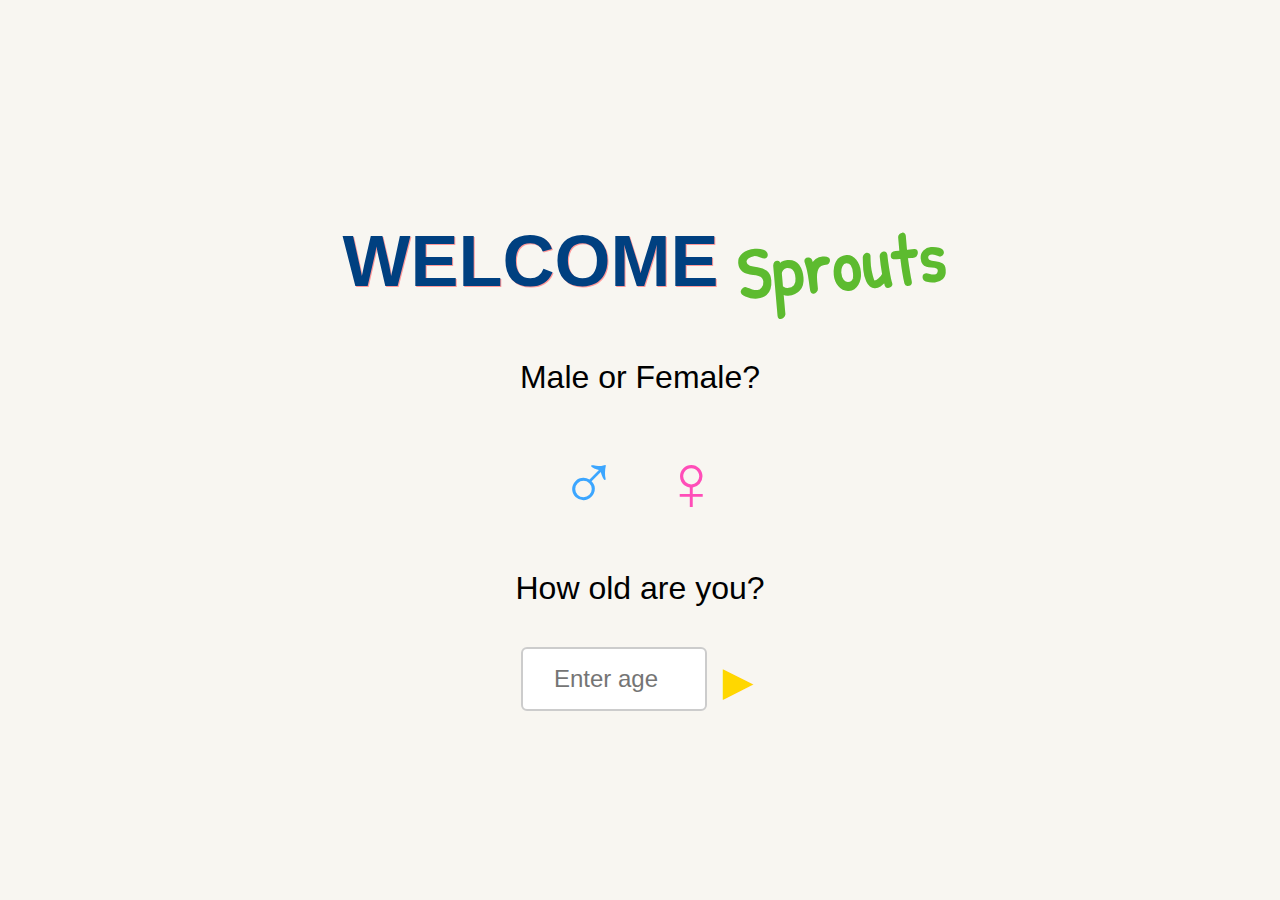
<file: frontend/Sprouts/index.html>
<!DOCTYPE html>
<html lang="en">
<head>
  <meta charset="UTF-8">
  <title>Welcome Sprouts</title>
  <link rel="stylesheet" href="style.css">
  <link href="https://fonts.googleapis.com/css2?family=Patrick+Hand&display=swap" rel="stylesheet">
</head>
<body>
  <div class="container">
    <h1>
      <span class="welcome-text">WELCOME</span>
      <span class="sprouts-text playful">Sprouts</span>
    </h1>

    <p>Male or Female?</p>
    <div class="gender-icons">
      <button class="gender-button" data-gender="male" aria-label="Male">&#9794;</button>
      <button class="gender-button" data-gender="female" aria-label="Female">&#9792;</button>
    </div>

    <p>How old are you?</p>
    <div class="age-group">
      <input class="age-input" type="number" placeholder="Enter age" />
      <button class="next-button" id="nextBtn" aria-label="Next">&#9654;</button>
    </div>
  </div>
</body>

  <script src="page1.js"></script>
</body>
</html>
</file>
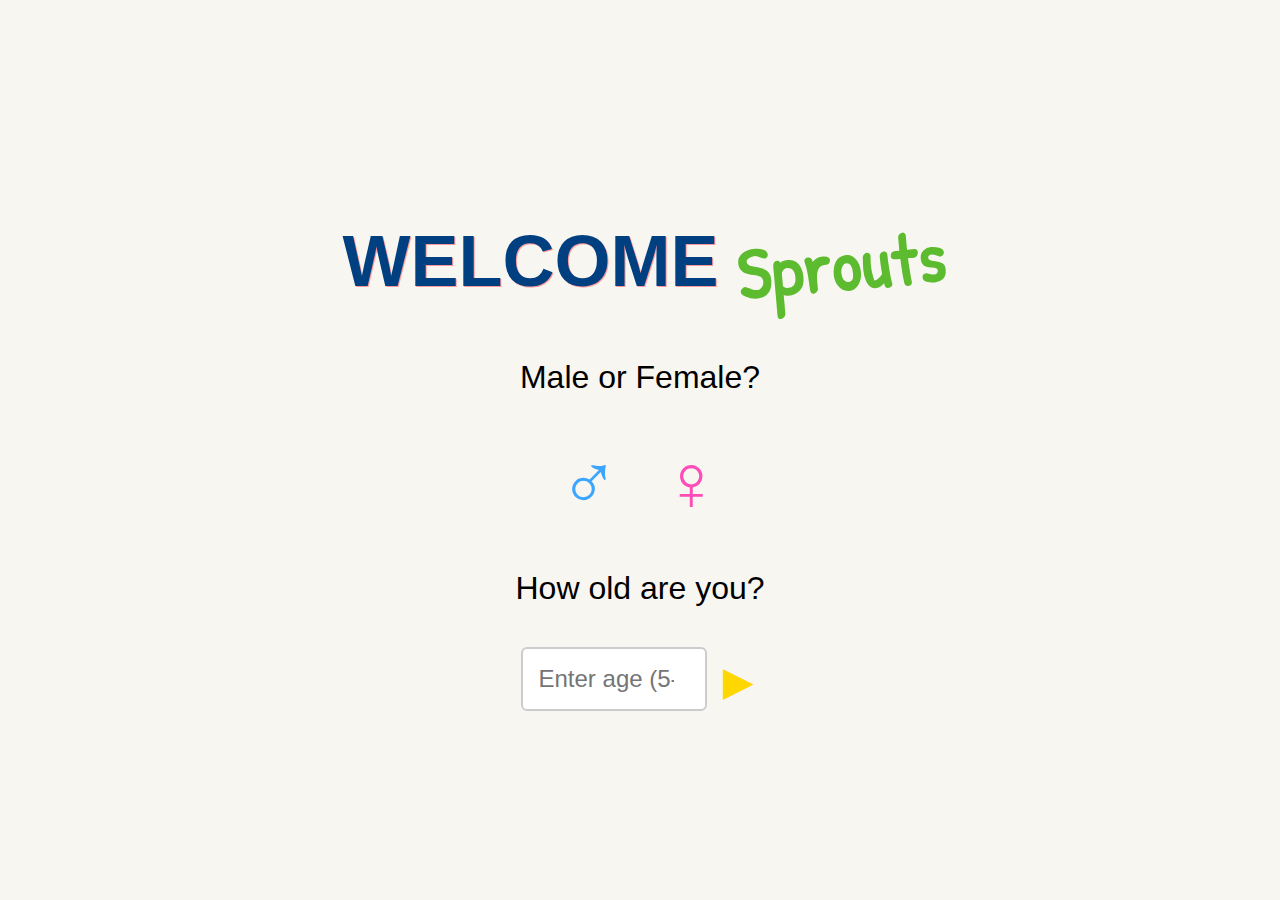
<file: frontend/Sprouts/page1.html>
<!DOCTYPE html>
<html lang="en">
<head>
  <meta charset="UTF-8">
  <title>Welcome Sprouts</title>
  <link rel="stylesheet" href="style.css">
  <link href="https://fonts.googleapis.com/css2?family=Patrick+Hand&display=swap" rel="stylesheet">
</head>
<body>
  <div class="container">
    <h1>
      <span class="welcome-text">WELCOME</span>
      <span class="sprouts-text playful">Sprouts</span>
    </h1>

    <p>Male or Female?</p>
    <div class="gender-icons">
      <button class="gender-button" data-gender="male" aria-label="Male">&#9794;</button>
      <button class="gender-button" data-gender="female" aria-label="Female">&#9792;</button>
    </div>

    <p>How old are you?</p>
    <div class="age-group">
      <input class="age-input" type="number" placeholder="Enter age (5-18)" />
      <button class="next-button" id="nextBtn" aria-label="Next">&#9654;</button>
    </div>
  </div>

  <script src="page1.js"></script>
</body>
</html>
</file>
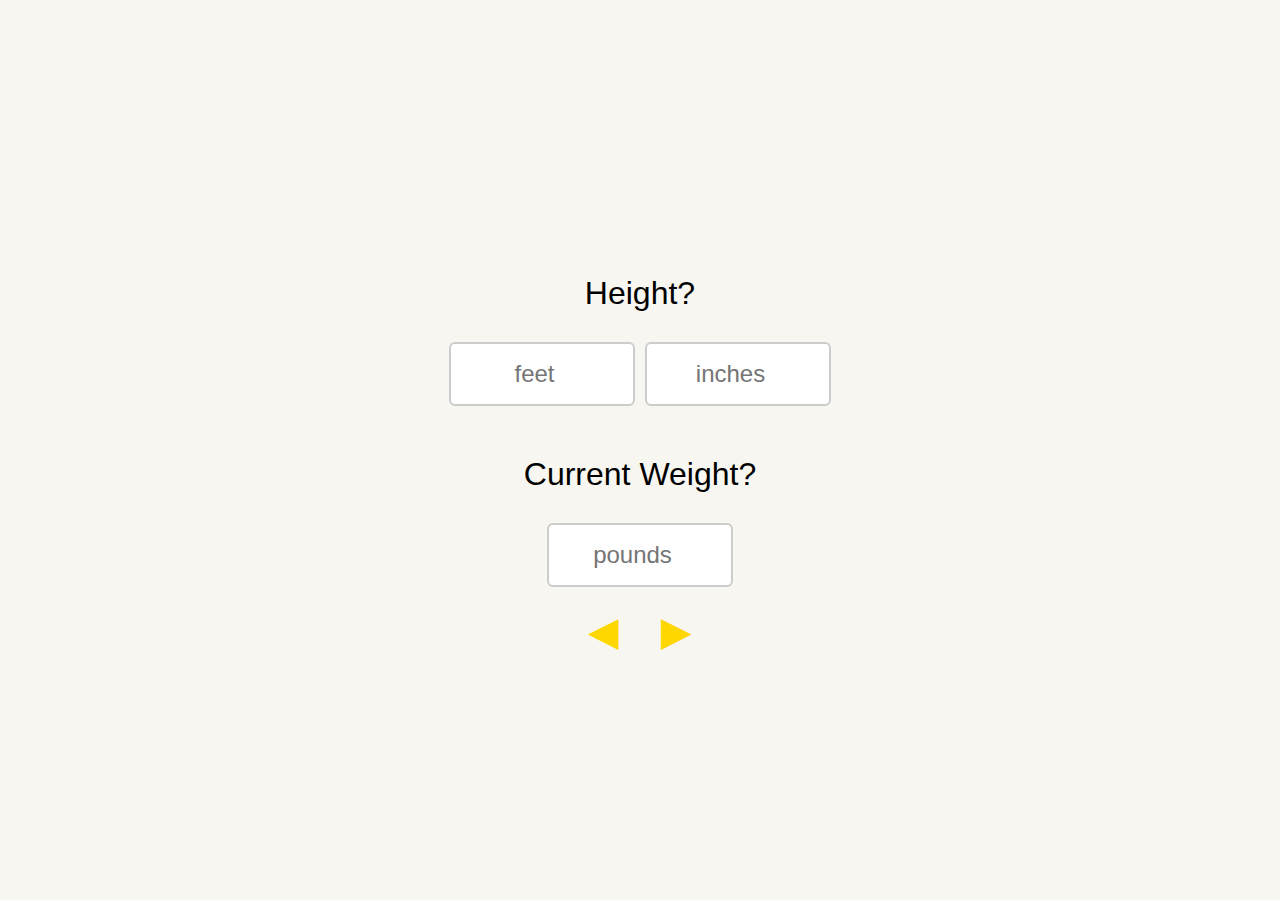
<file: frontend/Sprouts/page2.html>
<!DOCTYPE html>
<html lang="en">
<head>
  <meta charset="UTF-8">
  <title>Height & Weight</title>
  <link rel="stylesheet" href="style.css">
</head>
<body>
  <div class="container">
    <p>Height?</p>
    <div class="height-group">
      <input type="number" id="feet" placeholder="feet">
      <input type="number" id="inches" placeholder="inches">
    </div>

    <p>Current Weight?</p>
    <input type="number" id="weight" placeholder="pounds">

    <div class="nav-buttons">
      <button id="backBtn">&#9664;</button>
      <button id="nextBtn">&#9654;</button>
    </div>
  </div>

  <script src="page2.js"></script>
</body>
</html>
</file>
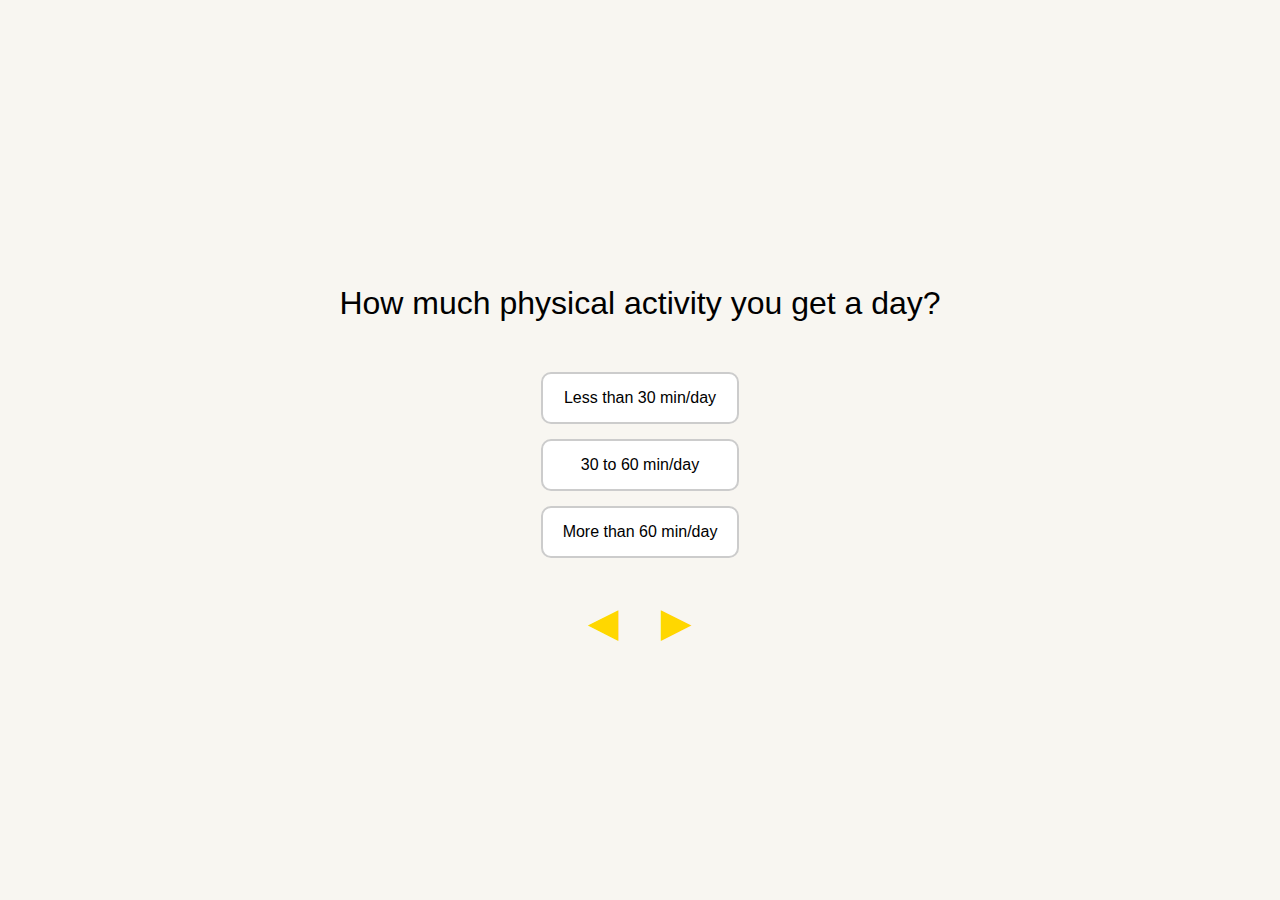
<file: frontend/Sprouts/page3.html>
<!DOCTYPE html>
<html lang="en">
<head>
  <meta charset="UTF-8">
  <title>Physical Activity</title>
  <link rel="stylesheet" href="style.css">
</head>
<body>
  <div class="container">
    <p>How much physical activity you get a day?</p>
    <div class="activity-options">
      <button class="activity-button" data-activity="less">Less than 30 min/day</button>
      <button class="activity-button" data-activity="moderate">30 to 60 min/day</button>
      <button class="activity-button" data-activity="more">More than 60 min/day</button>
    </div>

    <div class="nav-buttons">
      <button id="backBtn">&#9664;</button>
      <button id="nextBtn">&#9654;</button>
    </div>
  </div>

  <script src="page3.js"></script>
</body>
</html>
</file>
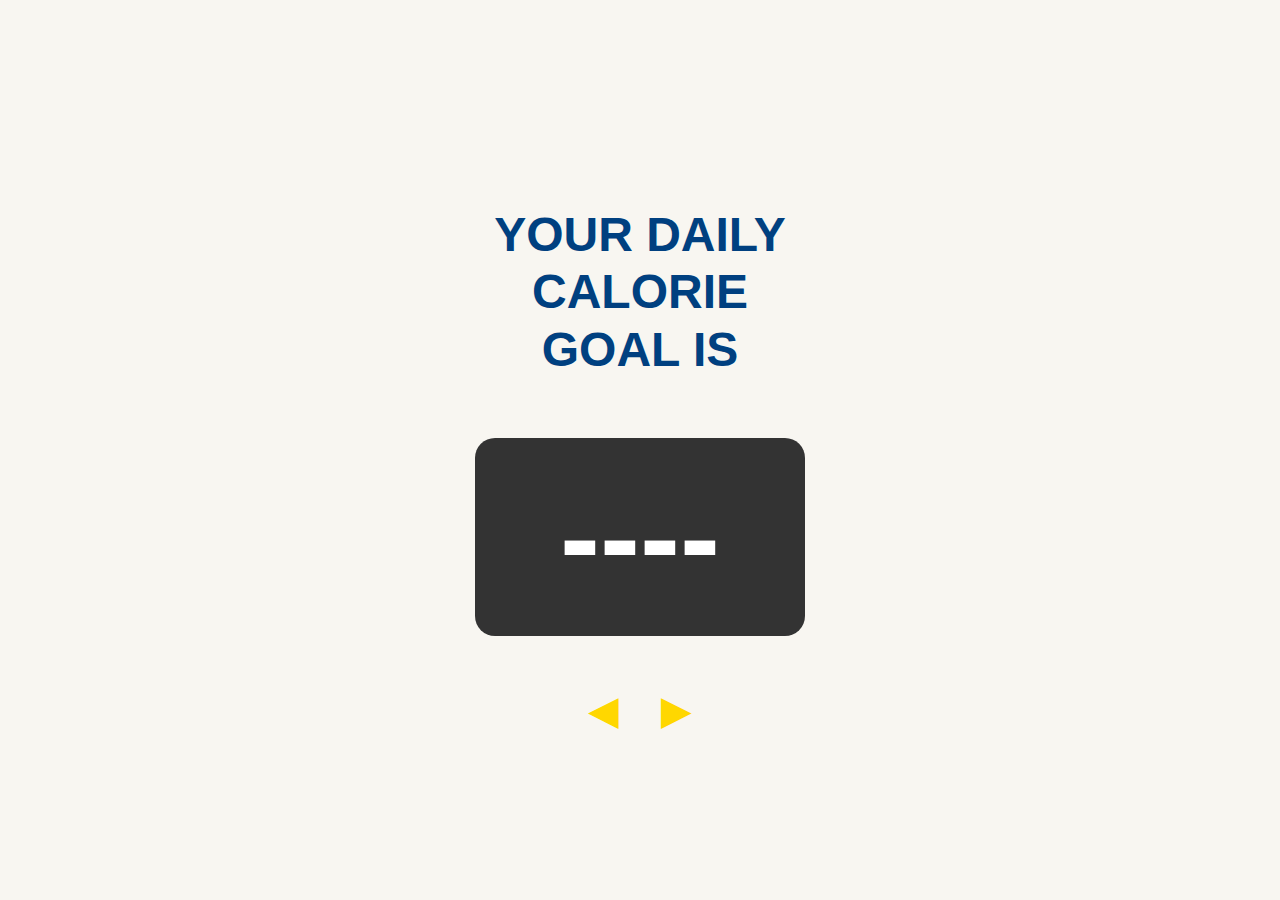
<file: frontend/Sprouts/page4.html>
<!DOCTYPE html>
<html lang="en">
<head>
  <meta charset="UTF-8">
  <title>Calorie Goal</title>
  <link rel="stylesheet" href="style.css">
</head>
<body>
  <div class="container">
    <h2 class="calorie-title">YOUR DAILY<br>CALORIE<br>GOAL IS</h2>
    <div class="calorie-display" id="calorieAmount">----</div>

    <div class="nav-buttons">
      <button id="backBtn">&#9664;</button>
      <button id="nextBtn">&#9654;</button>
    </div>
  </div>

  <script src="page4.js"></script>
</body>
</html>
</file>
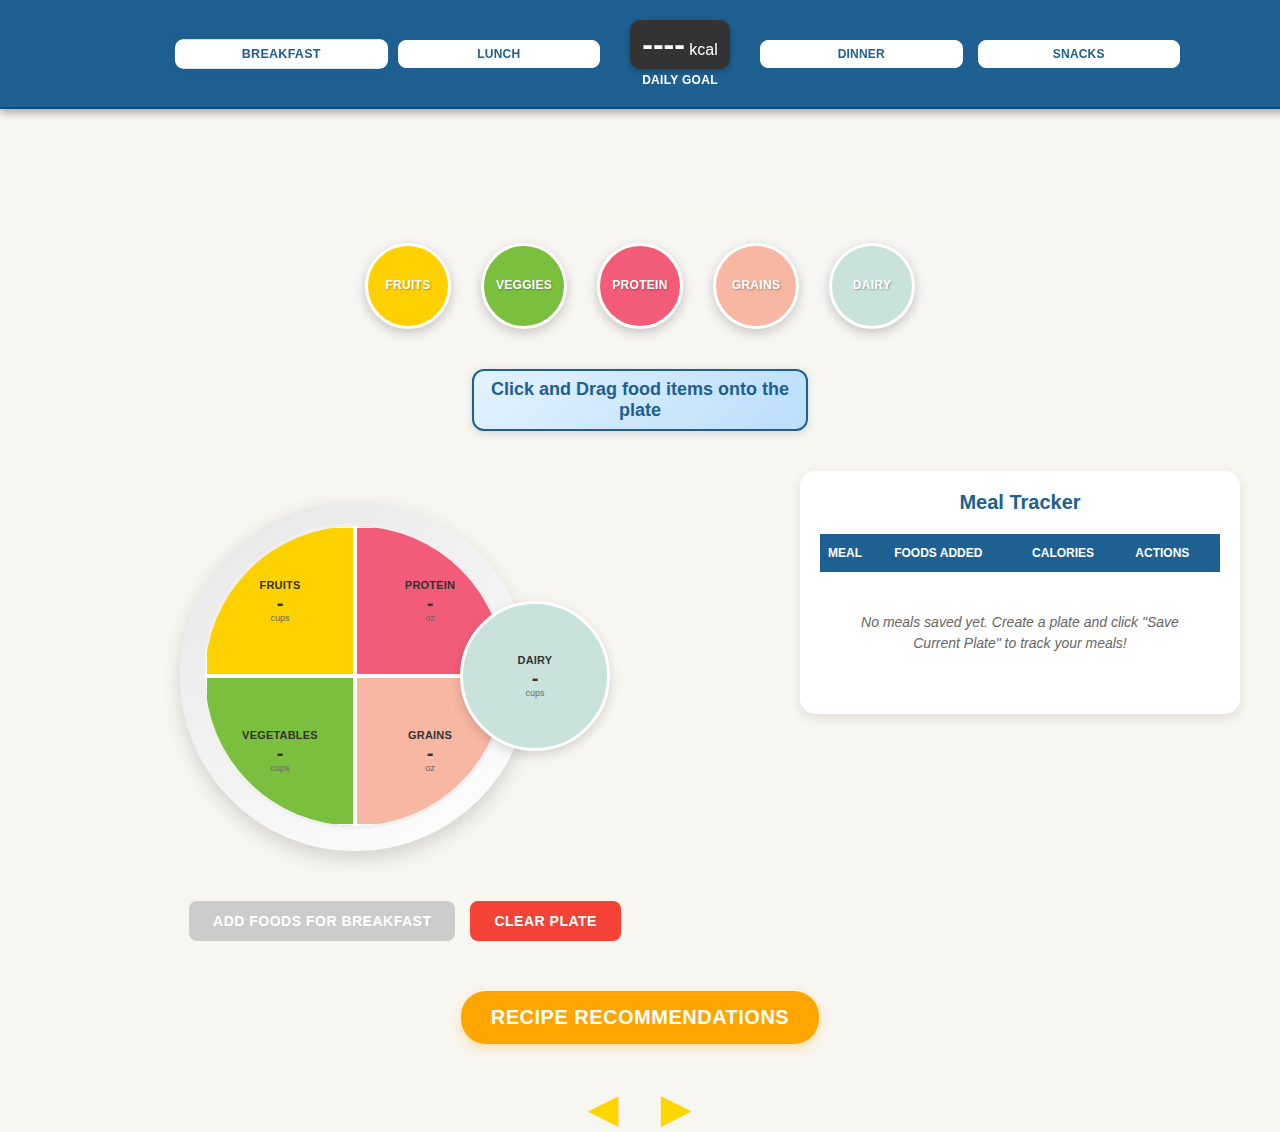
<file: frontend/Sprouts/page5.html>
<!DOCTYPE html>
<html lang="en">
<head>
  <meta charset="UTF-8">
  <title>Nutrition Plate</title>
  <link rel="stylesheet" href="style.css">
</head>
<body id="calorieHeaderBar">
  <div class="calorie-header-bar">
    <div class="meal-tabs-container">
      <div class="meal-tabs left-tabs">
        <button class="meal-tab active" data-meal="breakfast">Breakfast</button>
        <button class="meal-tab" data-meal="lunch">Lunch</button>
      </div>

      <div class="calorie-center">
        <div class="calorie-number" id="calorieDisplay">----</div>
        <div class="calorie-label">daily goal</div>
      </div>

      <div class="meal-tabs right-tabs">
        <button class="meal-tab" data-meal="dinner">Dinner</button>
        <button class="meal-tab" data-meal="snacks">Snacks</button>
      </div>
    </div>
  </div>

  <div class="container">
    <div class="food-category-tabs">
      <div class="food-tab fruits" data-category="fruits">
        <span>Fruits</span>
      </div>
      <div class="food-tab veggies" data-category="veggies">
        <span>Veggies</span>
      </div>
      <div class="food-tab protein" data-category="protein">
        <span>Protein</span>
      </div>
      <div class="food-tab grains" data-category="grains">
        <span>Grains</span>
      </div>
      <div class="food-tab dairy" data-category="dairy">
        <span>Dairy</span>
      </div>
    </div>

    <div class="drag-instruction">Click and Drag food items onto the plate</div>

    

    <div class="main-content-wrapper">
      <div class="plate-and-tracking">
        <div class="plate-section-wrapper">
          <div class="plate-container">
            <div class="plate-outer-circle">
              <div class="plate-inner-circle">
                <div class="plate-section fruits">
                  <div class="section-label">Fruits</div>
                  <div class="section-amount" id="fruitsAmount">-</div>
                  <div class="section-unit">cups</div>
                </div>
                <div class="plate-section vegetables">
                  <div class="section-label">Vegetables</div>
                  <div class="section-amount" id="vegetablesAmount">-</div>
                  <div class="section-unit">cups</div>
                </div>
                <div class="plate-section protein">
                  <div class="section-label">Protein</div>
                  <div class="section-amount" id="proteinAmount">-</div>
                  <div class="section-unit">oz</div>
                </div>
                <div class="plate-section grains">
                  <div class="section-label">Grains</div>
                  <div class="section-amount" id="grainsAmount">-</div>
                  <div class="section-unit">oz</div>
                </div>
              </div>
              <div class="dairy-plate">
                <div class="section-label">Dairy</div>
                <div class="section-amount" id="dairyAmount">-</div>
                <div class="section-unit">cups</div>
              </div>
            </div>
          </div>
          <div class="plate-controls">
            <button id="saveMealBtn" class="save-meal-btn">Save Current Plate</button>
            <button id="clearPlateBtn" class="clear-plate-btn">Clear Plate</button>
          </div>
        </div>

        <div class="meal-tracking-panel">
          <h3>Meal Tracker</h3>
          <div class="tracking-table-container">
            <table id="mealTrackingTable" class="meal-tracking-table">
              <thead>
                <tr>
                  <th>Meal</th>
                  <th>Foods Added</th>
                  <th>Calories</th>
                  <th>Actions</th>
                </tr>
              </thead>
              <tbody id="mealTrackingBody">
                <!-- Saved meals will appear here -->
              </tbody>
            </table>
            <div id="noMealsMessage" class="no-meals-message">
              No meals saved yet. Create a plate and click "Save Current Plate" to track your meals!
            </div>
          </div>
        </div>
      </div>
    </div>

    <div class="recipe-button-container">
      <button id="recipeBtn" class="recipe-button">Recipe Recommendations</button>
    </div>

    <div class="nav-buttons">
      <button id="backBtn">&#9664;</button>
      <button id="nextBtn">&#9654;</button>
    </div>
  </div>

  <script src="page5.js"></script>
</body>
</html>
</file>
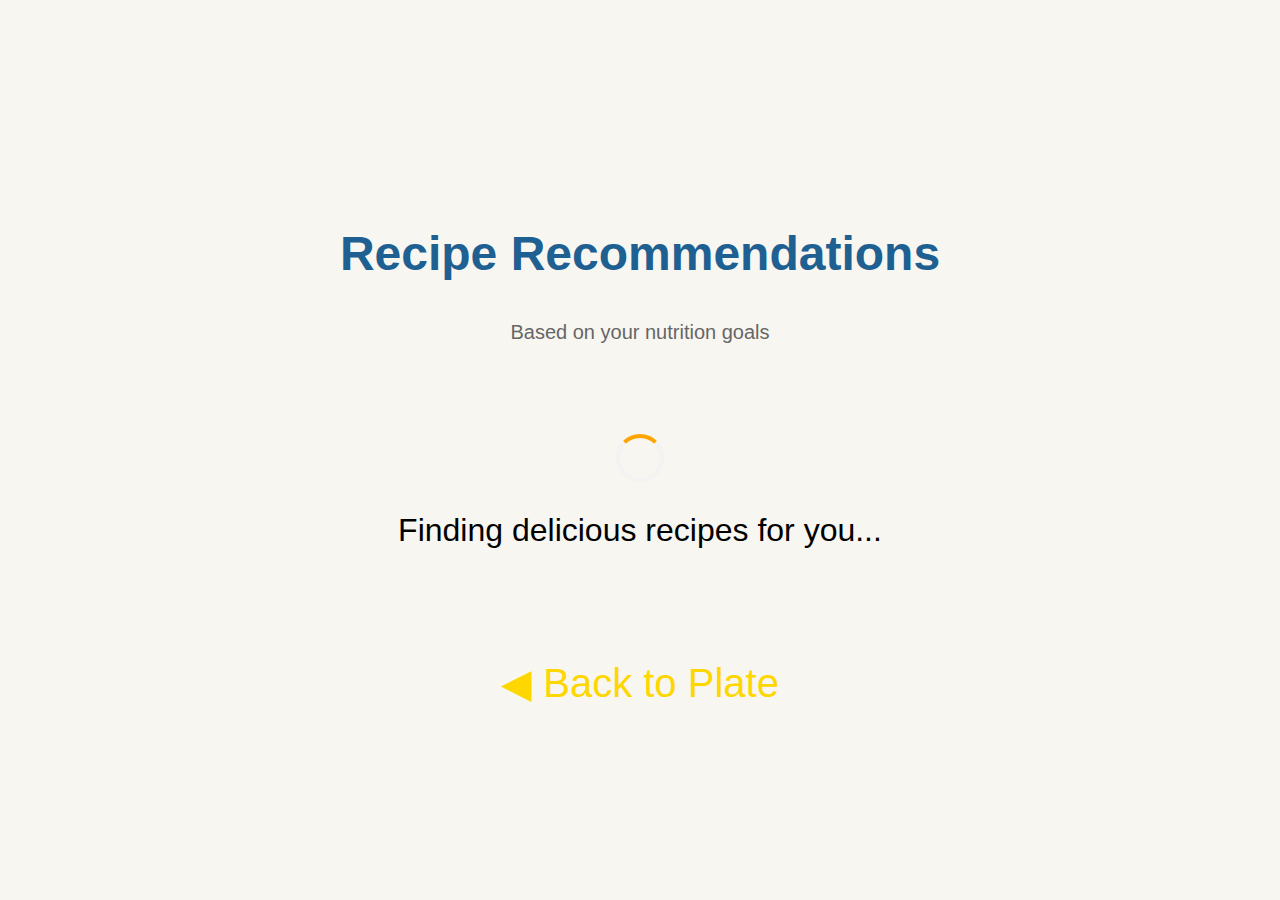
<file: frontend/Sprouts/page6.html>
<!DOCTYPE html>
<html lang="en">
<head>
  <meta charset="UTF-8">
  <title>Recipe Recommendations</title>
  <link rel="stylesheet" href="style.css">
</head>
<body>
  <div class="container">
    <h1 class="recipe-title">Recipe Recommendations</h1>
    <p class="recipe-subtitle">Based on your nutrition goals</p>
    
    <div class="recipes-container" id="recipesContainer">
      <!-- Loading state -->
      <div class="loading-state" id="loadingState">
        <div class="spinner"></div>
        <p>Finding delicious recipes for you...</p>
      </div>
      
      <!-- Recipes will be displayed here -->
      <div class="recipes-grid" id="recipesGrid" style="display: none;">
        <!-- Example recipe structure for your team's reference -->
        <!-- 
        <div class="recipe-card">
          <div class="recipe-image">
            <img src="recipe-image-url" alt="Recipe Name">
          </div>
          <div class="recipe-content">
            <h3 class="recipe-name">Recipe Name</h3>
            <p class="recipe-description">Recipe description here...</p>
            <div class="recipe-nutrition">
              <span class="nutrition-item">Calories: 350</span>
              <span class="nutrition-item">Protein: 25g</span>
            </div>
            <button class="view-recipe-btn">View Recipe</button>
          </div>
        </div>
        -->
      </div>
      
      <!-- Error state -->
      <div class="error-state" id="errorState" style="display: none;">
        <p>Sorry, we couldn't load recipes right now. Please try again later.</p>
        <button class="retry-btn" id="retryBtn">Try Again</button>
      </div>
    </div>
    
    <div class="nav-buttons">
      <button id="backBtn">&#9664; Back to Plate</button>
    </div>
  </div>

  <script src="page6.js"></script>
</body>
</html>
</file>
<file: frontend/Sprouts/style.css>
.calorie-header-bar {
  background: #1E6091;
  width: 100%;
  padding: 5px 10px;
  position: fixed;
  top: 0;
  left: 0;
  z-index: 1000;
  box-shadow: 0 4px 8px rgba(0,0,0,0.3);
  border-bottom: 2px solid #154b73;
}

.meal-tabs-container {
  display: flex;
  justify-content: space-between;
  align-items: center;
  max-width: 100%;
  margin: 0 auto;
  padding: 0 5px;
}

.meal-tabs {
  display: flex;
  gap: clamp(5px, 2vw, 15px);
  flex: 1;
}

.left-tabs {
  justify-content: space-evenly;
  margin-right: clamp(10px, 3vw, 20px);
}

.right-tabs {
  justify-content: space-evenly;
  margin-left: clamp(10px, 3vw, 20px);
}

.meal-tab {
  background: #fff;
  border: 1px solid #fff;
  border-radius: 8px;
  color: #1E6091;
  padding: clamp(3px, 1vw, 6px) clamp(6px, 2vw, 12px);
  font-size: clamp(8px, 2vw, 12px);
  font-weight: bold;
  cursor: pointer;
  transition: all 0.3s ease;
  text-transform: uppercase;
  letter-spacing: 0.2px;
  white-space: nowrap;
  flex: 1;
  text-align: center;
  min-width: 0;
}

.meal-tab:hover {
  background: rgba(255, 255, 255, 0.9);
  border-color: rgba(255, 255, 255, 0.9);
}

.meal-tab.active {
  background: #fff;
  color: #1E6091;
  border-color: #fff;
  box-shadow: 0 0 8px rgba(30, 96, 145, 0.5);
  transform: scale(1.05);
}

.calorie-center {
  text-align: center;
  flex-shrink: 0;
  min-width: 120px;
}

.calorie-number {
  font-size: clamp(18px, 4vw, 32px);
  font-weight: bold;
  color: #fff;
  background: #333;
  border-radius: 10px;
  padding: 6px 10px;
  margin: 0 auto 4px auto;
  display: inline-block;
  min-width: 80px;
  box-shadow: 0 2px 6px rgba(0,0,0,0.3);
}

.calorie-number::after {
  content: " kcal";
  font-size: clamp(8px, 2vw, 16px);
  font-weight: normal;
}

.calorie-label {
  font-size: clamp(8px, 2vw, 12px);
  color: #fff;
  font-weight: bold;
  text-transform: uppercase;
  letter-spacing: 0.3px;
}

.food-category-tabs {
  display: flex !important;
  justify-content: center;
  gap: clamp(8px, 3vw, 20px);
  margin: 10px auto 15px auto;
  max-width: 100%;
  padding: 25px 15px;
  flex-wrap: wrap;
  visibility: visible !important;
  position: relative;
  z-index: 100;
  background: rgba(248, 246, 241, 0.95);
  border-radius: 15px;
}

.food-tab {
  width: clamp(60px, 12vw, 80px);
  height: clamp(60px, 12vw, 80px);
  border-radius: 50%;
  display: flex;
  align-items: center;
  justify-content: center;
  cursor: pointer;
  transition: all 0.3s ease;
  box-shadow: 0 4px 12px rgba(0,0,0,0.2);
  border: 3px solid #fff;
  position: relative;
  flex-shrink: 0;
}

.food-tab:hover {
  transform: translateY(-3px);
  box-shadow: 0 6px 16px rgba(0,0,0,0.3);
}

.food-tab span {
  font-size: clamp(8px, 2vw, 12px);
  font-weight: bold;
  text-align: center;
  color: #fff;
  text-shadow: 1px 1px 2px rgba(0,0,0,0.3);
  text-transform: uppercase;
  letter-spacing: 0.3px;
  line-height: 1.1;
}

.food-tab.fruits {
  background: #FFD100;
}

.food-tab.veggies {
  background: #7BBF3F;
}

.food-tab.protein {
  background: #F25C78;
}

.food-tab.grains {
  background: #F7B7A3;
}

.food-tab.dairy {
  background: #C9E3DC;
}

body {
  font-family: Arial, sans-serif;
  background-color: #f8f6f1;
  margin: 0;
  padding: 0;
  width: 100vw;
  height: 100vh;
  box-sizing: border-box;
  overflow-x: hidden;
}

/* Override body for page5 to add padding-top */
body:has(#calorieHeaderBar) {
  padding-top: clamp(120px, 20vh, 150px);
  overflow-y: auto;
}

.container {
  background: #f8f6f1;
  padding: clamp(20px, 5vw, 40px);
  text-align: center;
  width: 100vw;
  height: 100vh;
  box-sizing: border-box;
  display: flex;
  flex-direction: column;
  justify-content: center;
  align-items: center;
}

/* Override container for page5 to allow proper layout */
body:has(#calorieHeaderBar) .container {
  padding: 20px;
  height: auto;
  min-height: calc(100vh - clamp(120px, 22vh, 160px));
  justify-content: flex-start;
  overflow-y: visible;
}

.welcome-text {
  font-size: clamp(28px, 8vw, 72px);
  font-weight: bold;
  color: #004080;
  text-shadow: 1px 1px 0 #ff9999;
}

.sprouts-text.playful {
  font-family: 'Patrick Hand', cursive;
  color: #5dbb2f;
  display: inline-block;
  transform: rotate(-5deg) translateX(10px);
  font-size: clamp(28px, 8vw, 72px);
  position: relative;
  top: 5px;
  letter-spacing: 1px;
}

.gender-icons {
  display: flex;
  justify-content: center;
  gap: 30px;
  margin: 10px 0;
}

.gender-button {
  font-size: clamp(40px, 10vw, 80px);
  background: none;
  border: none;
  cursor: pointer;
  transition: box-shadow 0.2s ease;
}

.gender-button.selected {
  box-shadow: 0 0 12px 4px rgba(255, 221, 51, 0.7);
  border-radius: 50%;
}

.gender-button:nth-child(1) {
  color: #3ca6ff;
}

.gender-button:nth-child(2) {
  color: #ff4db8;
}

.age-group {
  display: flex;
  justify-content: center;
  align-items: center;
  gap: 10px;
  margin-top: 10px;
}

.age-input {
  padding: clamp(8px, 2vw, 16px);
  font-size: clamp(16px, 4vw, 24px);
  border: 2px solid #ccc;
  border-radius: 8px;
  text-align: center;
  width: clamp(80px, 15vw, 120px);
}

.next-button {
  font-size: clamp(40px, 10vw, 80px);
  background: none;
  border: none;
  color: gold;
  cursor: pointer;
  transform: translateY(2px);
}

.height-group {
  display: flex;
  gap: 10px;
  justify-content: center;
  margin-bottom: 20px;
}

p {
  font-size: clamp(18px, 4vw, 32px);
  margin: clamp(15px, 4vw, 30px) 0;
}

input[type="number"] {
  padding: clamp(8px, 2vw, 16px);
  font-size: clamp(16px, 4vw, 24px);
  border: 2px solid #ccc;
  border-radius: 6px;
  width: clamp(100px, 20vw, 150px);
  text-align: center;
}

.nav-buttons {
  display: flex;
  justify-content: center;
  gap: 30px;
  margin-top: 20px;
}

#backBtn, #nextBtn {
  font-size: 40px;
  background: none;
  border: none;
  color: gold;
  cursor: pointer;
}

.activity-options {
  display: flex;
  flex-direction: column;
  gap: 15px;
  margin: 20px 0;
}

.activity-button {
  padding: 15px 20px;
  font-size: 16px;
  border: 2px solid #ccc;
  border-radius: 10px;
  background: #fff;
  cursor: pointer;
  transition: all 0.2s ease;
}

.activity-button:hover {
  background: #f0f0f0;
}

.activity-button.selected {
  background: #ffdd33;
  border-color: #ffdd33;
  font-weight: bold;
}

.calorie-title {
  font-size: clamp(32px, 6vw, 48px);
  font-weight: bold;
  color: #004080;
  margin-bottom: 30px;
  line-height: 1.2;
  text-align: center;
}

.calorie-display {
  font-size: clamp(80px, 15vw, 120px);
  font-weight: bold;
  color: #fff;
  background: #333;
  border-radius: 20px;
  padding: 30px 40px;
  margin: 30px 0;
  display: inline-block;
  min-width: 250px;
  text-align: center;
}

.nutrition-title {
  font-size: 24px;
  font-weight: bold;
  color: #004080;
  margin-bottom: 20px;
  line-height: 1.2;
}

.plate-container {
  display: flex;
  justify-content: center;
  align-items: center;
  margin: 30px 0;
  position: relative;
  padding-right: clamp(60px, 12vw, 100px);
}

.plate-outer-circle {
  width: clamp(280px, 55vw, 350px);
  height: clamp(280px, 55vw, 350px);
  border-radius: 50%;
  background: linear-gradient(145deg, #e6e6e6, #ffffff);
  box-shadow: 0 8px 20px rgba(0,0,0,0.15);
  display: flex;
  justify-content: center;
  align-items: center;
  position: relative;
}

.plate-inner-circle {
  width: clamp(240px, 45vw, 300px);
  height: clamp(240px, 45vw, 300px);
  border-radius: 50%;
  background: #fff;
  box-shadow: inset 0 4px 8px rgba(0,0,0,0.1);
  display: grid;
  grid-template-areas: 
    "fruits protein"
    "vegetables grains";
  grid-template-rows: 1.5fr 1.5fr;
  grid-template-columns: 1.5fr 1.5fr;
  overflow: hidden;
  border: 3px solid #f0f0f0;
}

.plate-section {
  display: flex;
  flex-direction: column;
  justify-content: center;
  align-items: center;
  text-align: center;
  padding: clamp(8px, 2vw, 15px);
  border: 2px solid #fff;
  position: relative;
  height: 100%;
  width: 100%;
  box-sizing: border-box;
  overflow: hidden;
}

.plate-section.fruits {
  grid-area: fruits;
  background: #FFD100;
}

.plate-section.vegetables {
  grid-area: vegetables;
  background: #7BBF3F;
}

.plate-section.protein {
  grid-area: protein;
  background: #F25C78;
}

.plate-section.grains {
  grid-area: grains;
  background: #F7B7A3;
}

.dairy-plate {
  position: absolute;
  right: clamp(-80px, -15vw, -120px);
  top: 50%;
  transform: translateY(-50%);
  width: clamp(80px, 15vw, 120px);
  height: clamp(80px, 15vw, 120px);
  border-radius: 50%;
  background: #C9E3DC;
  display: flex;
  flex-direction: column;
  justify-content: center;
  align-items: center;
  text-align: center;
  box-shadow: 0 4px 12px rgba(0,0,0,0.15);
  border: 3px solid #fff;
  padding: clamp(8px, 1.5vw, 12px);
}

.section-label {
  font-size: clamp(8px, 1.5vw, 11px);
  font-weight: bold;
  color: #333;
  margin-bottom: clamp(1px, 0.3vw, 2px);
  text-transform: uppercase;
  letter-spacing: 0.2px;
  line-height: 1;
}

.section-amount {
  font-size: clamp(14px, 3vw, 20px);
  font-weight: bold;
  color: #333;
  margin-bottom: clamp(0px, 0.2vw, 1px);
  line-height: 1;
}

.section-unit {
  font-size: clamp(7px, 1.3vw, 9px);
  color: #666;
  font-weight: normal;
  line-height: 1;
}

/* Drag Instruction */
.drag-instruction {
  text-align: center;
  font-size: clamp(14px, 3vw, 18px);
  font-weight: bold;
  color: #1E6091;
  background: linear-gradient(135deg, #e3f2fd, #bbdefb);
  border: 2px solid #1E6091;
  border-radius: 12px;
  padding: 8px 16px;
  margin: 0 auto 20px auto;
  max-width: 300px;
  box-shadow: 0 2px 8px rgba(30, 96, 145, 0.2);
  animation: pulse 2s infinite;
}

@keyframes pulse {
  0% { transform: scale(1); }
  50% { transform: scale(1.02); }
  100% { transform: scale(1); }
}

/* Drop Zone Styling */
.plate-section:hover,
.dairy-plate:hover {
  border-color: #1E6091;
  box-shadow: 0 0 10px rgba(30, 96, 145, 0.3);
}

.plate-section.drag-over,
.dairy-plate.drag-over {
  border-color: #4CAF50;
  box-shadow: 0 0 15px rgba(76, 175, 80, 0.5);
  background-color: rgba(76, 175, 80, 0.1) !important;
}

.added-food-item {
  position: absolute;
  top: 50%;
  left: 50%;
  transform: translate(-50%, -50%);
  background: rgba(255, 255, 255, 0.9);
  color: #333;
  padding: 2px 6px;
  border-radius: 4px;
  font-size: clamp(8px, 1.5vw, 10px);
  font-weight: bold;
  animation: fadeInOut 2s ease-in-out;
  pointer-events: none;
  z-index: 10;
}

@keyframes fadeInOut {
  0% { opacity: 0; transform: translate(-50%, -50%) scale(0.5); }
  20% { opacity: 1; transform: translate(-50%, -50%) scale(1); }
  80% { opacity: 1; transform: translate(-50%, -50%) scale(1); }
  100% { opacity: 0; transform: translate(-50%, -50%) scale(0.5); }
}

/* Food list container on plate - default positioning (bottom for protein and fruits) */
.food-list {
  position: absolute;
  bottom: 4px;
  left: 4px;
  right: 4px;
  display: flex;
  flex-wrap: wrap;
  gap: 3px;
  z-index: 10;
  max-height: 50%;
  overflow-y: auto;
}

/* Food list positioning for vegetables and grains - top positioning */
.plate-section.vegetables .food-list,
.plate-section.grains .food-list {
  top: 4px;
  bottom: auto;
}

/* Individual food items on plate */
.plate-food-item {
  background: rgba(255, 255, 255, 0.95);
  color: #333;
  font-size: clamp(9px, 2vw, 12px);
  font-weight: bold;
  padding: 3px 6px;
  border-radius: 4px;
  border: 1px solid rgba(0,0,0,0.3);
  cursor: pointer;
  transition: all 0.2s ease;
  max-width: 100%;
  overflow: hidden;
  text-overflow: ellipsis;
  white-space: nowrap;
  animation: slideIn 0.3s ease-out;
  box-shadow: 0 1px 3px rgba(0,0,0,0.2);
}

.plate-food-item:hover {
  background: rgba(255, 0, 0, 0.1);
  border-color: #ff0000;
  transform: scale(1.05);
}

@keyframes slideIn {
  from {
    opacity: 0;
    transform: translateY(10px);
  }
  to {
    opacity: 1;
    transform: translateY(0);
  }
}

/* Success indicator */
.drop-success {
  position: absolute;
  top: 50%;
  left: 50%;
  transform: translate(-50%, -50%);
  background: rgba(76, 175, 80, 0.9);
  color: white;
  padding: 4px 8px;
  border-radius: 6px;
  font-size: clamp(10px, 2vw, 12px);
  font-weight: bold;
  animation: dropSuccess 1.5s ease-in-out;
  pointer-events: none;
  z-index: 20;
}

@keyframes dropSuccess {
  0% { opacity: 0; transform: translate(-50%, -50%) scale(0.5); }
  20% { opacity: 1; transform: translate(-50%, -50%) scale(1.1); }
  80% { opacity: 1; transform: translate(-50%, -50%) scale(1); }
  100% { opacity: 0; transform: translate(-50%, -50%) scale(0.8); }
}

/* Message Styling */
.message {
  position: fixed;
  top: 20px;
  left: 50%;
  transform: translateX(-50%);
  padding: 10px 20px;
  border-radius: 8px;
  font-weight: bold;
  z-index: 1000;
  animation: slideDown 0.3s ease-out;
}

.message.success {
  background: #4CAF50;
  color: white;
}

.message.error {
  background: #f44336;
  color: white;
}

@keyframes slideDown {
  from {
    opacity: 0;
    transform: translateX(-50%) translateY(-20px);
  }
  to {
    opacity: 1;
    transform: translateX(-50%) translateY(0);
  }
}

/* Main Content Layout */
.main-content-wrapper {
  width: 100%;
  max-width: 1200px;
  margin: 0 auto;
}

.plate-and-tracking {
  display: flex;
  gap: 30px;
  align-items: flex-start;
  margin: 20px 0;
}

.plate-section-wrapper {
  flex: 1;
  display: flex;
  flex-direction: column;
  align-items: center;
}

.plate-controls {
  display: flex;
  gap: 15px;
  margin-top: 20px;
}

.save-meal-btn, .clear-plate-btn {
  padding: 12px 24px;
  border: none;
  border-radius: 8px;
  font-size: 14px;
  font-weight: bold;
  cursor: pointer;
  transition: all 0.3s ease;
  text-transform: uppercase;
  letter-spacing: 0.5px;
}

.save-meal-btn {
  background: #4CAF50;
  color: white;
}

.save-meal-btn:hover {
  background: #45a049;
  transform: translateY(-2px);
}

.save-meal-btn:disabled {
  background: #ccc;
  cursor: not-allowed;
  transform: none;
}

.clear-plate-btn {
  background: #f44336;
  color: white;
}

.clear-plate-btn:hover {
  background: #da190b;
  transform: translateY(-2px);
}

/* Meal Tracking Panel */
.meal-tracking-panel {
  flex: 0 0 400px;
  background: white;
  border-radius: 15px;
  padding: 20px;
  box-shadow: 0 4px 12px rgba(0,0,0,0.1);
  max-height: 500px;
  overflow-y: auto;
}

.meal-tracking-panel h3 {
  color: #1E6091;
  text-align: center;
  margin: 0 0 20px 0;
  font-size: 20px;
  font-weight: bold;
}

.tracking-table-container {
  width: 100%;
}

.meal-tracking-table {
  width: 100%;
  border-collapse: collapse;
  font-size: 14px;
}

.meal-tracking-table th {
  background: #1E6091;
  color: white;
  padding: 12px 8px;
  text-align: left;
  font-weight: bold;
  font-size: 12px;
  text-transform: uppercase;
}

.meal-tracking-table td {
  padding: 12px 8px;
  border-bottom: 1px solid #eee;
  vertical-align: top;
}

.meal-tracking-table tbody tr:hover {
  background: #f8f9fa;
}

.meal-name {
  font-weight: bold;
  color: #1E6091;
  text-transform: capitalize;
  font-size: 14px;
}

.meal-foods {
  max-width: 150px;
}

.food-item-tag {
  display: inline-block;
  background: #e3f2fd;
  color: #1E6091;
  padding: 2px 6px;
  border-radius: 12px;
  font-size: 10px;
  margin: 2px;
  font-weight: bold;
}

.meal-calories {
  text-align: center;
  white-space: nowrap;
}

.calorie-count {
  font-weight: bold;
  color: #FFA500;
  font-size: 16px;
}

.meal-actions {
  white-space: nowrap;
}

.meal-actions {
  text-align: center;
  width: 120px;
}

.no-meals-message {
  text-align: center;
  color: #666;
  font-style: italic;
  padding: 40px 20px;
  font-size: 14px;
  line-height: 1.5;
}

/* Recipe Button Styling */
.recipe-button-container {
  display: flex;
  justify-content: center;
  margin: 30px 0 20px 0;
}

.recipe-button {
  background: #FFA500;
  color: white;
  border: none;
  border-radius: 25px;
  padding: 15px 30px;
  font-size: clamp(16px, 4vw, 20px);
  font-weight: bold;
  cursor: pointer;
  transition: all 0.3s ease;
  box-shadow: 0 4px 12px rgba(255, 165, 0, 0.3);
  text-transform: uppercase;
  letter-spacing: 0.5px;
}

.recipe-button:hover {
  background: #FF8C00;
  transform: translateY(-2px);
  box-shadow: 0 6px 16px rgba(255, 165, 0, 0.4);
}

.recipe-button:active {
  transform: translateY(0);
  box-shadow: 0 2px 8px rgba(255, 165, 0, 0.3);
}

/* Recipe Page Styling */
.recipe-title {
  font-size: clamp(28px, 6vw, 48px);
  font-weight: bold;
  color: #1E6091;
  margin-bottom: 10px;
  text-align: center;
}

.recipe-subtitle {
  font-size: clamp(16px, 3vw, 20px);
  color: #666;
  text-align: center;
  margin-bottom: 30px;
}

.recipes-container {
  max-width: 1000px;
  margin: 0 auto;
  padding: 20px;
}

.loading-state {
  text-align: center;
  padding: 40px;
}

.spinner {
  width: 40px;
  height: 40px;
  border: 4px solid #f3f3f3;
  border-top: 4px solid #FFA500;
  border-radius: 50%;
  animation: spin 1s linear infinite;
  margin: 0 auto 20px auto;
}

@keyframes spin {
  0% { transform: rotate(0deg); }
  100% { transform: rotate(360deg); }
}

.recipes-grid {
  display: grid;
  grid-template-columns: repeat(auto-fit, minmax(300px, 1fr));
  gap: 25px;
  margin-bottom: 30px;
}

.recipe-card {
  background: white;
  border-radius: 15px;
  box-shadow: 0 4px 12px rgba(0,0,0,0.1);
  overflow: hidden;
  transition: transform 0.3s ease, box-shadow 0.3s ease;
}

.recipe-card:hover {
  transform: translateY(-5px);
  box-shadow: 0 8px 20px rgba(0,0,0,0.15);
}

.recipe-image {
  height: 200px;
  background: #f0f0f0;
  display: flex;
  align-items: center;
  justify-content: center;
  overflow: hidden;
}

.recipe-image img {
  width: 100%;
  height: 100%;
  object-fit: cover;
}

.placeholder-image {
  font-size: 48px;
  color: #ccc;
}

.recipe-content {
  padding: 20px;
}

.recipe-name {
  font-size: 22px;
  font-weight: bold;
  color: #333;
  margin-bottom: 10px;
}

.recipe-description {
  color: #666;
  font-size: 14px;
  line-height: 1.5;
  margin-bottom: 15px;
}

.recipe-nutrition {
  display: flex;
  gap: 15px;
  margin-bottom: 15px;
}

.nutrition-item {
  background: #f8f9fa;
  padding: 5px 10px;
  border-radius: 12px;
  font-size: 12px;
  font-weight: bold;
  color: #1E6091;
}

.view-recipe-btn {
  background: #1E6091;
  color: white;
  border: none;
  border-radius: 8px;
  padding: 10px 20px;
  font-size: 14px;
  font-weight: bold;
  cursor: pointer;
  transition: background 0.3s ease;
  width: 100%;
}

.view-recipe-btn:hover {
  background: #154b73;
}

.error-state {
  text-align: center;
  padding: 40px;
  color: #666;
}

.retry-btn {
  background: #FFA500;
  color: white;
  border: none;
  border-radius: 8px;
  padding: 12px 24px;
  font-size: 16px;
  font-weight: bold;
  cursor: pointer;
  margin-top: 15px;
  transition: background 0.3s ease;
}

.retry-btn:hover {
  background: #FF8C00;
}

/* Responsive adjustments for recipe page */
@media (max-width: 768px) {
  .recipes-grid {
    grid-template-columns: 1fr;
    gap: 20px;
  }

  .recipe-nutrition {
    flex-direction: column;
    gap: 8px;
  }

  .nutrition-item {
    text-align: center;
  }
}

/* Media Queries for Better Responsiveness */
@media (max-width: 768px) {
  .meal-tabs-container {
    flex-direction: column;
    gap: 10px;
    padding: 5px;
  }

  .left-tabs, .right-tabs {
    margin: 0;
    justify-content: center;
  }

  .calorie-center {
    order: -1;
    margin-bottom: 10px;
  }

  .food-category-tabs {
    gap: 10px;
    margin: 15px auto 15px auto;
    padding: 15px 10px;
  }

  .calorie-header-bar {
    padding: 4px 8px;
    position: fixed;
  }

  body:has(#calorieHeaderBar) {
    padding-top: clamp(130px, 22vh, 160px);
  }

  .meal-tab {
    padding: 4px 8px;
    font-size: 10px;
  }

  /* Mobile layout for plate and tracking */
  .plate-and-tracking {
    flex-direction: column;
    gap: 20px;
  }

  .meal-tracking-panel {
    flex: none;
    max-height: 300px;
  }

  .plate-controls {
    flex-direction: column;
    gap: 10px;
    width: 100%;
  }

  .save-meal-btn, .clear-plate-btn {
    width: 100%;
  }
}

@media (max-width: 480px) {
  .food-category-tabs {
    gap: 8px;
    justify-content: space-around;
  }

  .food-tab {
    width: 50px;
    height: 50px;
  }

  .food-tab span {
    font-size: 8px;
  }

  .meal-tabs {
    gap: 3px;
  }

  .meal-tab {
    padding: 3px 6px;
    font-size: 9px;
    border-radius: 8px;
  }
}

/* Food Items Container */
.food-items-container {
  background: rgba(255, 255, 255, 0.95);
  margin: 20px auto;
  margin-top: 30px;
  padding: 20px;
  border-radius: 15px;
  box-shadow: 0 4px 12px rgba(0,0,0,0.1);
  max-width: 90%;
  position: relative;
  z-index: 50;
}

.food-items-header-container {
  display: flex;
  justify-content: space-between;
  align-items: center;
  margin-bottom: 15px;
}

.food-items-header {
  text-align: center;
  color: #1E6091;
  font-size: clamp(18px, 4vw, 24px);
  margin: 0;
  font-weight: bold;
  flex-grow: 1;
}

.food-items-close-btn {
  background: #ff6b6b;
  color: white;
  border: none;
  border-radius: 50%;
  width: 30px;
  height: 30px;
  font-size: 20px;
  font-weight: bold;
  cursor: pointer;
  display: flex;
  align-items: center;
  justify-content: center;
  transition: all 0.3s ease;
  line-height: 1;
}

.food-items-close-btn:hover {
  background: #ff5252;
  transform: scale(1.1);
}

.food-items-close-btn:active {
  transform: scale(0.95);
}

.food-items-grid {
  display: flex;
  flex-wrap: wrap;
  gap: 15px;
  margin-top: 15px;
  justify-content: center;
}

.food-item {
  background: #f8f9fa;
  border: 2px solid #e9ecef;
  border-radius: 10px;
  padding: 15px;
  text-align: center;
  cursor: grab;
  transition: all 0.3s ease;
  position: relative;
  min-width: 150px;
  flex: 0 0 auto;
}

.food-item:hover {
  background: #e3f2fd;
  border-color: #1E6091;
  transform: translateY(-2px);
  box-shadow: 0 4px 8px rgba(30, 96, 145, 0.2);}

.food-item.dragging {
  opacity: 0.5;
  transform: rotate(5deg);
  cursor: grabbing;
}

.food-item-name {
  font-weight: bold;
  font-size: clamp(14px, 3vw, 16px);
  color: #333;
  margin-bottom: 5px;
}

.food-item-details {
  font-size: clamp(12px, 2.5vw, 14px);
  color: #666;
  margin-bottom: 5px;
}

.drag-hint {
  font-size: clamp(10px, 2vw, 12px);
  color: #999;
  font-style: italic;
}

.food-item.selected {
  background: #1E6091;
  border-color: #1E6091;
  color: #fff;
}

.food-item.selected .food-item-name,
.food-item.selected .food-item-details,
.food-item.selected .drag-hint {
  color: #fff;
}

@media (max-width: 768px) {
  .food-items-grid {
    gap: 10px;
    overflow-x: auto;
    flex-wrap: nowrap;
    justify-content: flex-start;
    padding-bottom: 10px;
  }

  .food-item {
    min-width: 120px;
    flex-shrink: 0;
  }

  .food-items-container {
    margin: 40px 10px 15px 10px;
    padding: 15px;
    margin-top: 50px;
  }
}

@media (min-width: 1200px) {
  .calorie-header-bar {
    padding: 20px 40px;
  }

  .meal-tabs-container {
    max-width: 1000px;
  }

  .food-category-tabs {
    max-width: 1000px;
    gap: 30px;
    margin-top: 450px;
  }

  .food-items-container {
    max-width: 1000px;
  }
}
</file>
